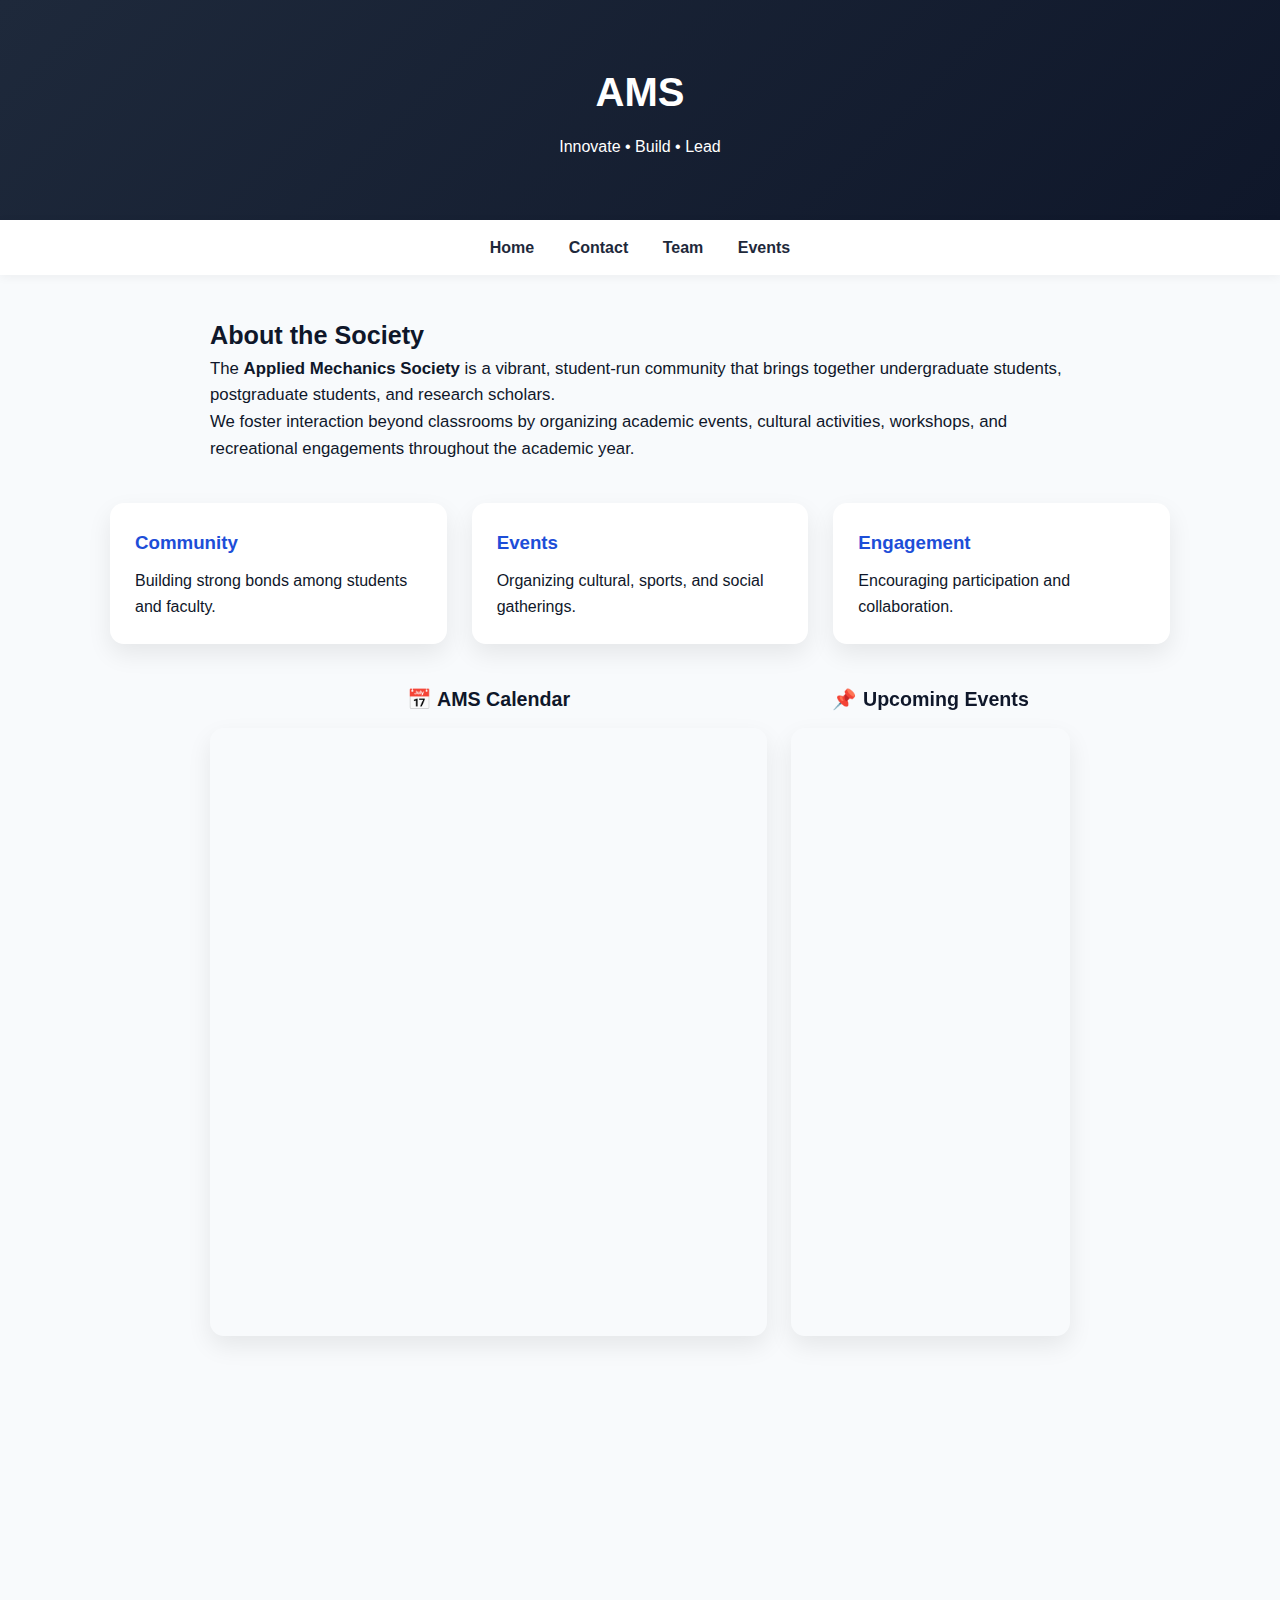
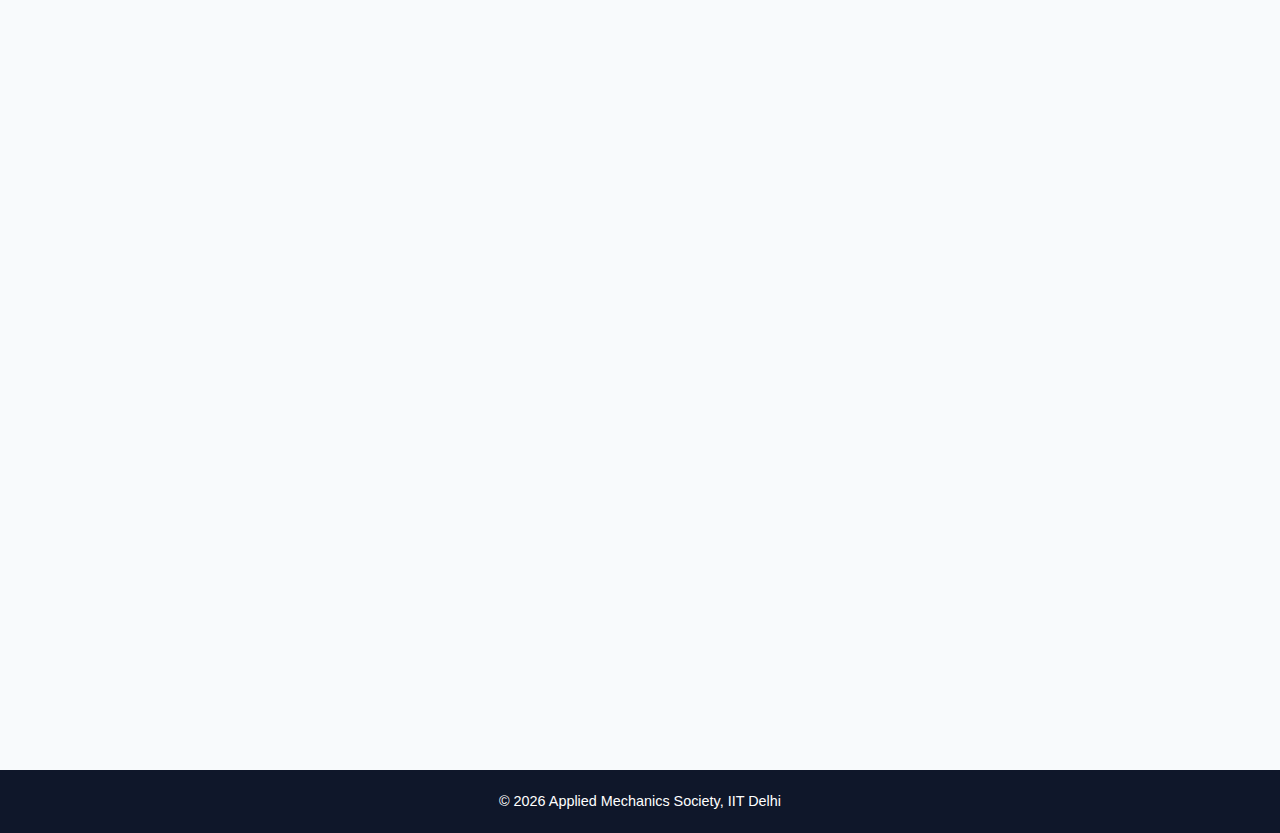
<file: index.html>
<!DOCTYPE html>
<html lang="en">
<head>
    <meta charset="UTF-8">
    <title>AMS | Society Website</title>
    <meta name="viewport" content="width=device-width, initial-scale=1.0">
    <link rel="stylesheet" href="css/style.css">
</head>

<body>

<header>
    <h1 class="reveal">AMS</h1>
    <p class="reveal">Innovate • Build • Lead</p>
</header>

<nav>
    <a class="active" href="index.html">Home</a>
    <a href="contact.html">Contact</a>
    <a href="team.html">Team</a>
    <a href="events.html">Events</a>
</nav>

<!-- ABOUT --old version --> 
<!-- <section class="text-section reveal">
    <h2>About the Society</h2>
    <p>
        Applied Mechanics society is a vibrant student-run community that brings together
        students across programs and research scholars through academic,
        cultural, and recreational activities.
    </p>
    <p>
        We believe in fostering interaction beyond classrooms and creating
        memorable experiences throughout the academic year.
    </p>
</section> -->
<!--about new version -->
<!-- About the Society section -->
<section class="text-section reveal">
    <h2>About the Society</h2>

    <!-- Introduction paragraph -->
    <p>
        The <strong>Applied Mechanics Society</strong> is a vibrant, student-run community that
        brings together undergraduate students, postgraduate students, and research scholars.
    </p>

    <!-- Mission statement -->
    <p>
        We foster interaction beyond classrooms by organizing academic events, cultural
        activities, workshops, and recreational engagements throughout the academic year.
    </p>
</section>
<!-- End About the Society section -->


<!-- CORE PILLARS -->
<section class="container reveal">
    <div class="card reveal">
        <h3>Community</h3>
        <p>Building strong bonds among students and faculty.</p>
    </div>

    <div class="card reveal">
        <h3>Events</h3>
        <p>Organizing cultural, sports, and social gatherings.</p>
    </div>

    <div class="card reveal">
        <h3>Engagement</h3>
        <p>Encouraging participation and collaboration.</p>
    </div>
</section>

<!-- AMS EVENTS CALENDAR--old version -->
<!-- <section class="text-section reveal" style="margin-bottom: 60px;">
    <h2 class="section-title reveal" style="text-align:center;">
        📅 Upcoming & Recent AMS Events
    </h2>

    <div style="
        max-width: 1100px;
        margin: 30px auto;
        border-radius: 12px;
        overflow: hidden;
        box-shadow: 0 10px 25px rgba(0,0,0,0.08);
    ">
        <iframe
          src="https://calendar.google.com/calendar/embed?height=600&wkst=1&ctz=Asia%2FKolkata&mode=MONTH&src=NDY1Mzg5MTczM2IzZGMwZGQ5YTM5MjZiZmUwOGIyZDI2Y2I1YWY4NjEyMTRkZTI2MzcxN2ZiZjUyMDZjMjNjNEBncm91cC5jYWxlbmRhci5nb29nbGUuY29t&color=%23ef6c00"
          style="border:0"
          width="100%"
          height="600"
          frameborder="0"
          scrolling="no">
        </iframe>
    </div>
</section> -->
<!-- END AMS EVENTS CALENDAR -->
<!-- AMS EVENTS: CALENDAR + UPCOMING EVENTS LIST -->
<section class="text-section reveal">
  <div style="
    display: grid;
    grid-template-columns: 3fr 1.5fr;
    gap: 24px;
    max-width: 1200px;
    margin: 30px auto;
    align-items: start;
  ">

    <!-- LEFT: AMS CALENDAR (WITH HOLIDAYS) -->
    <div>
      <h3 style="text-align:center; margin-bottom: 12px;">
        📅 AMS Calendar
      </h3>

      <div style="
        border-radius: 14px;
        overflow: hidden;
        box-shadow: 0 10px 25px rgba(0,0,0,0.08);
      ">
        <iframe
          src="https://calendar.google.com/calendar/embed?height=600&wkst=1&ctz=Asia%2FKolkata&mode=MONTH&src=NDY1Mzg5MTczM2IzZGMwZGQ5YTM5MjZiZmUwOGIyZDI2Y2I1YWY4NjEyMTRkZTI2MzcxN2ZiZjUyMDZjMjNjNEBncm91cC5jYWxlbmRhci5nb29nbGUuY29t&src=ZW4uaW5kaWFuI2hvbGlkYXlAZ3JvdXAudi5jYWxlbmRhci5nb29nbGUuY29t&color=%23d81b60&color=%230b8043"
          style="border:0"
          width="100%"
          height="600"
          frameborder="0"
          scrolling="no">
        </iframe>
      </div>
    </div>

    <!-- RIGHT: UPCOMING EVENTS (AMS ONLY) -->
    <div>
      <h3 style="text-align:center; margin-bottom: 12px;">
        📌 Upcoming Events
      </h3>

      <div style="
        border-radius: 14px;
        overflow: hidden;
        box-shadow: 0 10px 25px rgba(0,0,0,0.08);
      ">
        <iframe
          src="https://calendar.google.com/calendar/embed?height=600&wkst=1&ctz=Asia%2FKolkata&mode=AGENDA&src=NDY1Mzg5MTczM2IzZGMwZGQ5YTM5MjZiZmUwOGIyZDI2Y2I1YWY4NjEyMTRkZTI2MzcxN2ZiZjUyMDZjMjNjNEBncm91cC5jYWxlbmRhci5nb29nbGUuY29t&color=%23d81b60"
          style="border:0"
          width="100%"
          height="600"
          frameborder="0"
          scrolling="yes">
        </iframe>
      </div>
    </div>

  </div>
</section>
<!-- END AMS EVENTS -->



<!-- GALLERY -->
<section class="gallery-section">
    <h2 class="section-title reveal">Glimpses from Our Activities</h2>

    <!-- ROW 1 -->
    <div class="gallery-row reveal">
        <div class="gallery-item reveal">
            <img src="images/home/event1.jpg" alt="Event 1">
        </div>
        <div class="gallery-item reveal">
            <img src="images/home/event2.jpg" alt="Event 2">
        </div>
    </div>

    <!-- ROW 2 -->
    <div class="gallery-row reveal">
        <div class="gallery-item reveal">
            <img src="images/home/event3.jpg" alt="Event 3">
        </div>
        <div class="gallery-item reveal">
            <img src="images/home/event4.jpg" alt="Event 4">
        </div>
    </div>

    <!-- ROW 3 -->
    <div class="gallery-row reveal">
        <div class="gallery-item reveal">
            <img src="images/home/event5.jpg" alt="Event 5">
        </div>
        <div class="gallery-item reveal">
            <img src="images/home/event6.jpg" alt="Event 6">
        </div>
    </div>
</section>

<footer>
    <p>© 2026 Applied Mechanics Society, IIT Delhi</p>
</footer>

<script src="js/script.js"></script>
</body>
</html>
</file>
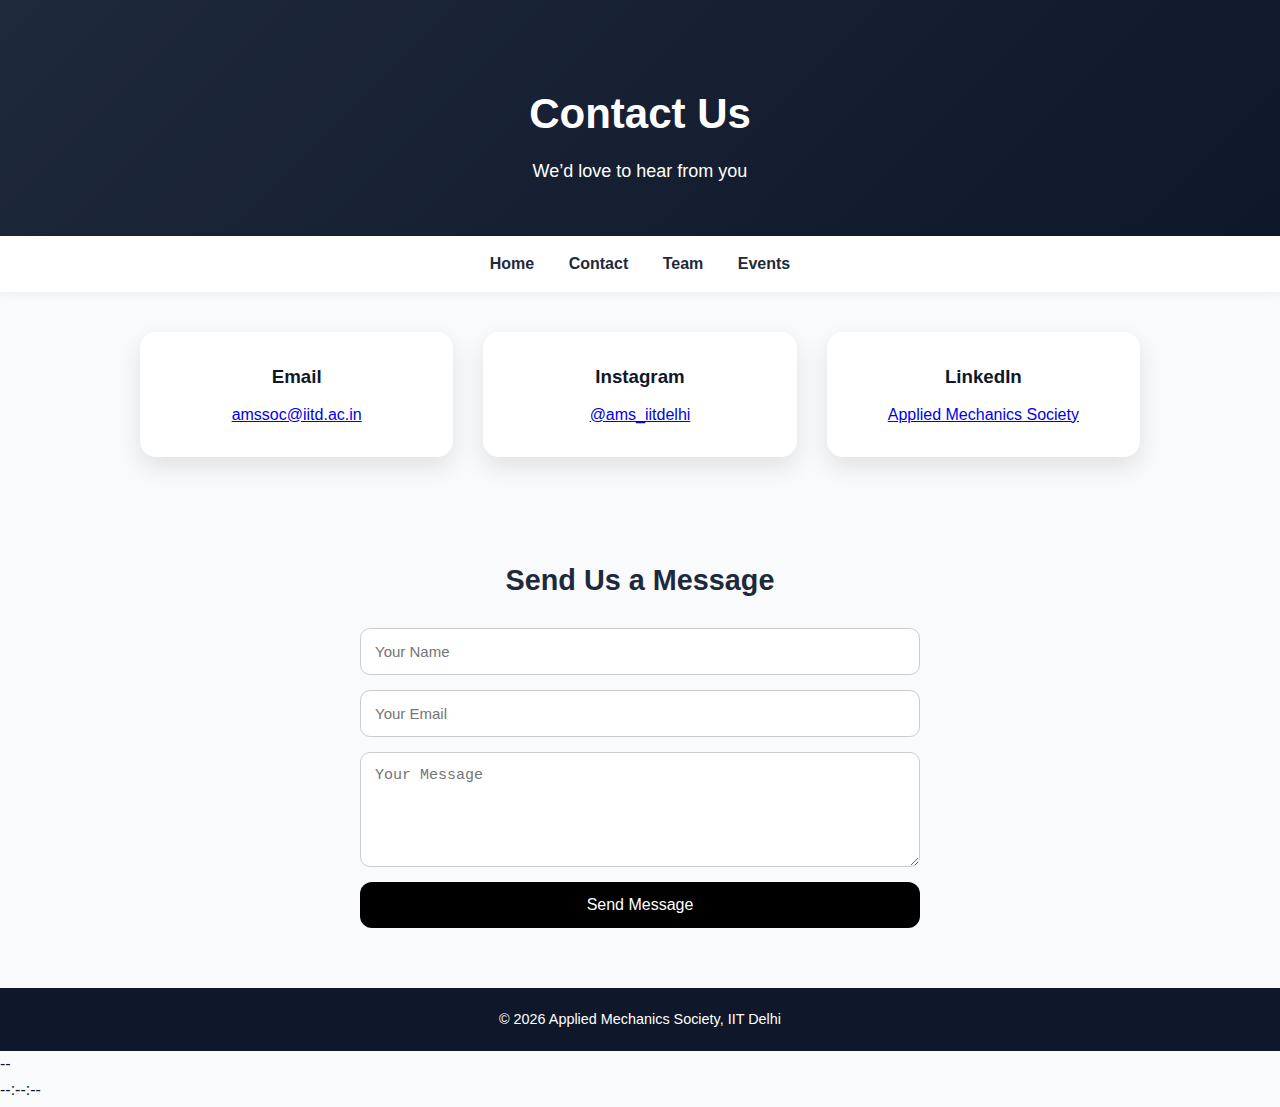
<file: contact.html>
<!DOCTYPE html>
<html lang="en">
<head>
    <meta charset="UTF-8">
    <title>Contact | AMS IIT Delhi</title>
    <meta name="viewport" content="width=device-width, initial-scale=1.0">
    <link rel="stylesheet" href="css/style.css">
</head>

<body>

<header class="page-header">
    <h1 class="reveal">Contact Us</h1>
    <p class="reveal">We’d love to hear from you</p>
</header>

<nav>
    <a href="index.html">Home</a>
    <a class="active" href="contact.html">Contact</a>
    <a href="team.html">Team</a>
    <a href="events.html">Events</a>
</nav>

<section class="contact-section">
    <div class="contact-grid reveal">

        <!-- EMAIL -->
        <div class="contact-card">
            <h3>Email</h3>
            <p>
                <a href="mailto:aamssoc@iitd.ac.in">
                    amssoc@iitd.ac.in
                </a>
            </p>
        </div>

        <!-- INSTAGRAM -->
        <div class="contact-card">
            <h3>Instagram</h3>
            <p>
                <a href="https://www.instagram.com/ams_iitdelhi/" target="_blank">
                    @ams_iitdelhi
                </a>
            </p>
        </div>

        <!-- LINKEDIN -->
        <div class="contact-card">
            <h3>LinkedIn</h3>
            <p>
                <a href="https://www.linkedin.com/in/applied-mechanics-society-787634389/"
                   target="_blank">
                    Applied Mechanics Society
                </a>
            </p>
        </div>

    </div>
</section>

<section class="contact-form-section reveal">
    <h2 class="section-title">Send Us a Message</h2>

    <form class="contact-form">
        <input type="text" placeholder="Your Name" required>
        <input type="email" placeholder="Your Email" required>
        <textarea rows="5" placeholder="Your Message" required></textarea>
        <button type="submit">Send Message</button>
    </form>
</section>

<footer>
    <p>© 2026 Applied Mechanics Society, IIT Delhi</p>
</footer>
<!-- ===== FIXED DATE & TIME WIDGET ===== -->
<div class="time-widget" id="timeWidget">
    <div class="time-date" id="dateValue">--</div>
    <div class="time-value" id="timeValue">--:--:--</div>
</div>

<script src="js/script.js"></script>
</body>
</html>
</file>
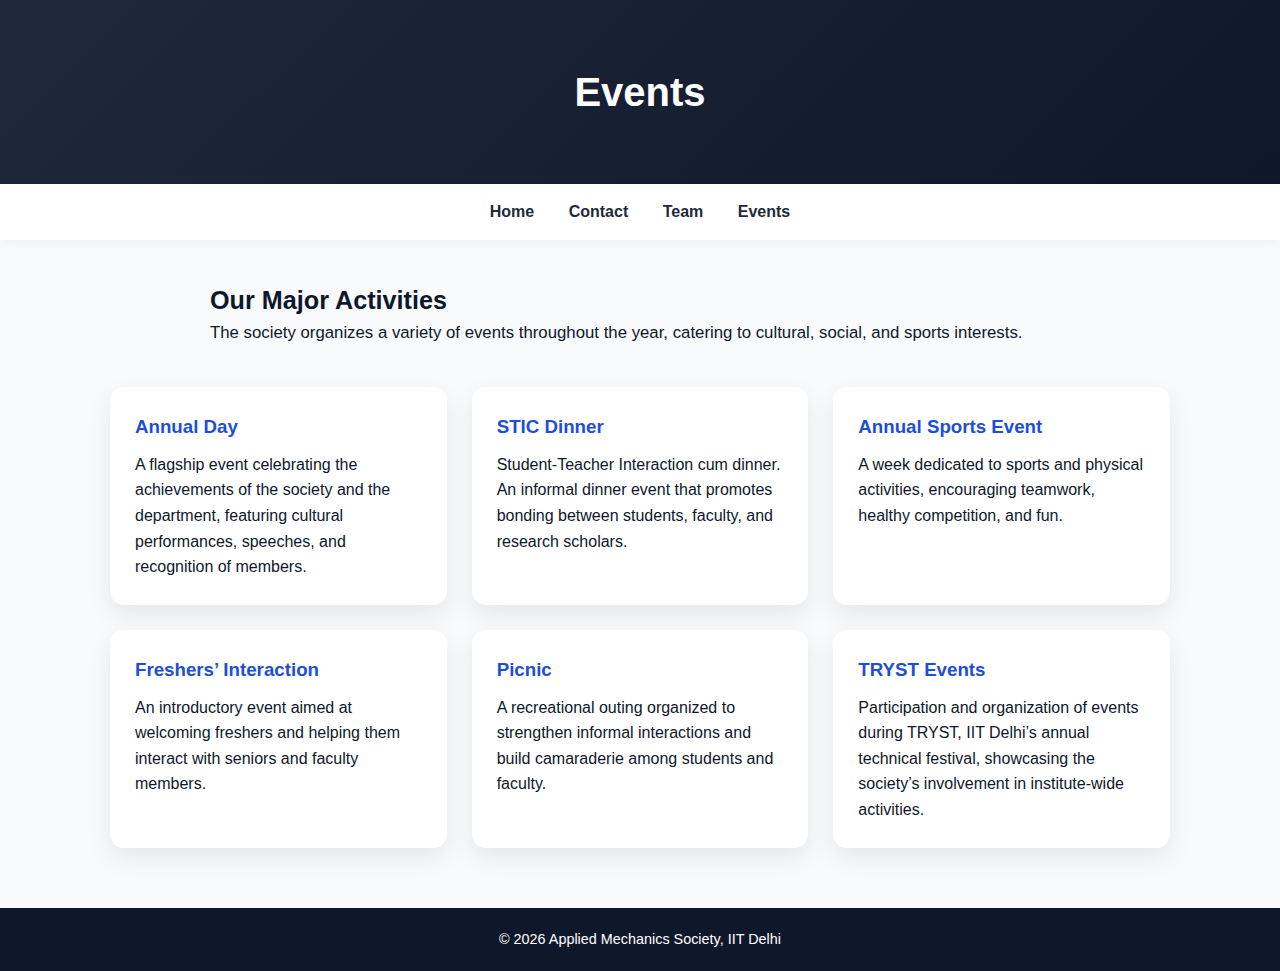
<file: events.html>
<!DOCTYPE html>
<html lang="en">
<head>
    <meta charset="UTF-8">
    <title>Events | AMS</title>
    <meta name="viewport" content="width=device-width, initial-scale=1.0">
    <link rel="stylesheet" href="css/style.css">
</head>

<body>

<header>
    <h1 class="reveal">Events</h1>
</header>

<nav>
    <a href="index.html">Home</a>
    <a href="contact.html">Contact</a>
    <a href="team.html">Team</a>
    <a class="active" href="events.html">Events</a>
</nav>

<section class="text-section reveal">
    <h2>Our Major Activities</h2>
    <p>
        The society organizes a variety of events throughout the year,
        catering to cultural, social, and sports interests.
    </p>
</section>

<section class="container">

    <div class="card reveal">
        <h3>Annual Day</h3>
        <p>
            A flagship event celebrating the achievements of the society and the department,
            featuring cultural performances, speeches, and recognition of
            members.
        </p>
    </div>

    <div class="card reveal">
        <h3>STIC Dinner</h3>
        <p>
            Student-Teacher Interaction cum dinner. An informal dinner event
            that promotes bonding between students, faculty, and research
            scholars.
        </p>
    </div>

    <div class="card reveal">
        <h3>Annual Sports Event</h3>
        <p>
            A week dedicated to sports and physical activities, encouraging
            teamwork, healthy competition, and fun.
        </p>
    </div>

    <div class="card reveal">
        <h3>Freshers’ Interaction</h3>
        <p>
            An introductory event aimed at welcoming freshers and helping
            them interact with seniors and faculty members.
        </p>
    </div>

    <div class="card reveal">
        <h3>Picnic</h3>
        <p>
            A recreational outing organized to strengthen informal
            interactions and build camaraderie among students and faculty.
        </p>
    </div>

    <div class="card reveal">
        <h3>TRYST Events</h3>
        <p>
            Participation and organization of events during TRYST,
            IIT Delhi’s annual technical festival, showcasing the society’s
            involvement in institute-wide activities.
        </p>
    </div>

</section>

<footer>
    <p>© 2026 Applied Mechanics Society, IIT Delhi</p>
</footer>

<script src="js/script.js"></script>
</body>
</html>
</file>
<file: css/style.css>
* {
    box-sizing: border-box;
    margin: 0;
    padding: 0;
}

body {
    font-family: "Segoe UI", Arial, sans-serif;
    background-color: #f8fafc;
    color: #0f172a;
    line-height: 1.6;
}

/* HEADER */
header {
    background: linear-gradient(135deg, #1e293b, #0f172a);
    color: white;
    padding: 60px 20px;
    text-align: center;
}

header h1 {
    font-size: 2.5rem;
}

header p {
    margin-top: 10px;
    opacity: 0.9;
}

/* NAVBAR */
nav {
    background: white;
    padding: 15px;
    text-align: center;
    box-shadow: 0 2px 10px rgba(0,0,0,0.05);
}

nav a {
    color: #1e293b;
    margin: 0 15px;
    text-decoration: none;
    font-weight: 600;
    position: relative;
}

nav a::after {
    content: "";
    position: absolute;
    width: 0;
    height: 2px;
    background: #2563eb;
    left: 0;
    bottom: -5px;
    transition: width 0.3s;
}

nav a:hover::after {
    width: 100%;
}

/* MAIN CONTENT */
.container {
    max-width: 1100px;
    margin: 40px auto;
    padding: 0 20px;

    display: grid;
    grid-template-columns: repeat(auto-fit, minmax(280px, 1fr));
    gap: 25px;
}

/* CARDS */
.card {
    background: white;
    padding: 25px;
    border-radius: 14px;
    box-shadow: 0 10px 25px rgba(0,0,0,0.08);
    transition: transform 0.25s ease, box-shadow 0.25s ease;
}

.card:hover {
    transform: translateY(-6px);
    box-shadow: 0 18px 40px rgba(0,0,0,0.12);
}

.card h3 {
    margin-bottom: 10px;
    color: #1d4ed8;
}

/* TEXT SECTIONS */
.text-section {
    max-width: 900px;
    margin: 40px auto;
    padding: 0 20px;
    font-size: 1.05rem;
}

/* FOOTER */
footer {
    margin-top: 60px;
    background: #0f172a;
    color: white;
    text-align: center;
    padding: 20px;
    font-size: 0.9rem;
}

.team-photo {
    width: 100%;
    border-radius: 50%;
    object-fit: cover;
    height: 250px;
    margin-bottom: 15px;
}

.section-title {
    text-align: center;
    font-size: 1.8rem;
    margin: 60px 0 25px;
    color: #1e293b;
}

.team-grid {
    max-width: 1200px;
    margin: auto;
    padding: 0 20px 40px;

    display: grid;
    grid-template-columns: repeat(auto-fit, minmax(220px, 1fr));
    gap: 30px;
}

.team-card {
    background: white;
    border-radius: 16px;
    padding: 20px;
    text-align: center;
    box-shadow: 0 10px 25px rgba(0,0,0,0.08);
}

.team-card img {
    width: 160px;
    height: 160px;
    object-fit: cover;
    border-radius: 50%;
    margin-bottom: 15px;
}

.team-card h3 {
    font-size: 1.05rem;
    margin-bottom: 5px;
}

.team-card p {
    font-size: 0.9rem;
    color: #475569;
}

/* ===== ANIMATIONS ===== */

.reveal {
    opacity: 0;
    transform: translateY(40px);
    transition: all 0.8s ease;
}

.reveal.active {
    opacity: 1;
    transform: translateY(0);
}

/* Card hover animation */
.team-card {
    transition: transform 0.3s ease, box-shadow 0.3s ease;
}

.team-card:hover {
    transform: translateY(-10px) scale(1.03);
    box-shadow: 0 25px 50px rgba(0,0,0,0.15);
}

/* Image hover zoom */
.team-card img {
    transition: transform 0.4s ease;
}

.team-card:hover img {
    transform: scale(1.1);
}

/* HOME PHOTO GALLERY */

.gallery {
    max-width: 1200px;
    margin: 40px auto 60px;
    padding: 0 20px;

    display: grid;
    grid-template-columns: repeat(auto-fit, minmax(250px, 1fr));
    gap: 25px;
}

.gallery-item {
    overflow: hidden;
    border-radius: 16px;
    box-shadow: 0 12px 30px rgba(0,0,0,0.12);
}

.gallery-item img {
    width: 100%;
    height: 230px;
    object-fit: cover;
    transition: transform 0.5s ease;
}

.gallery-item:hover img {
    transform: scale(1.12);
}

/* CONTACT PAGE */

.page-header {
    text-align: center;
    padding: 80px 20px 50px;
}

.page-header h1 {
    font-size: 42px;
}

.page-header p {
    font-size: 18px;
    opacity: 0.8;
}

.contact-section {
    padding: 40px 20px;
}

.contact-grid {
    max-width: 1000px;
    margin: auto;

    display: grid;
    grid-template-columns: repeat(auto-fit, minmax(250px, 1fr));
    gap: 30px;
}

.contact-card {
    background: #ffffff;
    padding: 30px;
    border-radius: 16px;
    text-align: center;
    box-shadow: 0 10px 25px rgba(0,0,0,0.1);
}

.contact-card h3 {
    margin-bottom: 10px;
}

.contact-form-section {
    max-width: 600px;
    margin: 60px auto;
    padding: 0 20px;
}

.contact-form {
    display: flex;
    flex-direction: column;
    gap: 15px;
}

.contact-form input,
.contact-form textarea {
    padding: 14px;
    border-radius: 10px;
    border: 1px solid #ccc;
    font-size: 15px;
}

.contact-form button {
    padding: 14px;
    border-radius: 12px;
    border: none;
    background: #000;
    color: #fff;
    font-size: 16px;
    cursor: pointer;
    transition: transform 0.3s ease;
}

.contact-form button:hover {
    transform: scale(1.05);
}
.gallery-section {
    max-width: 1100px;
    margin: 60px auto;
    padding: 0 20px;
}

.gallery-row {
    display: flex;
    gap: 20px;
    margin-bottom: 20px;
}

.gallery-item {
    flex: 1;
    overflow: hidden;
    border-radius: 12px;
}
.gallery-item img {
    width: 100%;
    height: 260px;
    object-fit: cover;
    transition: transform 0.4s ease;
}

.gallery-item img:hover {
    transform: scale(1.08);
}

/* ===============================
   RIGHT FIXED INFO STRIP
   =============================== */

.right-strip {
    position: fixed;
    top: 40%;
    right: 0;
    background: #1e293b;
    color: white;
    padding: 14px 12px;
    border-radius: 12px 0 0 12px;
    width: 150px;
    text-align: center;
    z-index: 9999;
    box-shadow: -6px 6px 18px rgba(0,0,0,0.25);
}

.right-strip .datetime p {
    font-size: 14px;
    margin: 6px 0;
    font-weight: 500;
}

.contact-btn {
    display: block;
    margin-top: 10px;
    padding: 8px 10px;
    background: #2563eb;
    color: white;
    text-decoration: none;
    font-size: 13px;
    border-radius: 8px;
    transition: background 0.3s ease, transform 0.2s ease;
}

.contact-btn:hover {
    background: #1d4ed8;
    transform: scale(1.05);
}

/* Hide strip on mobile */
@media (max-width: 768px) {
    .right-strip {
        display: none;
    }
}
</file>
